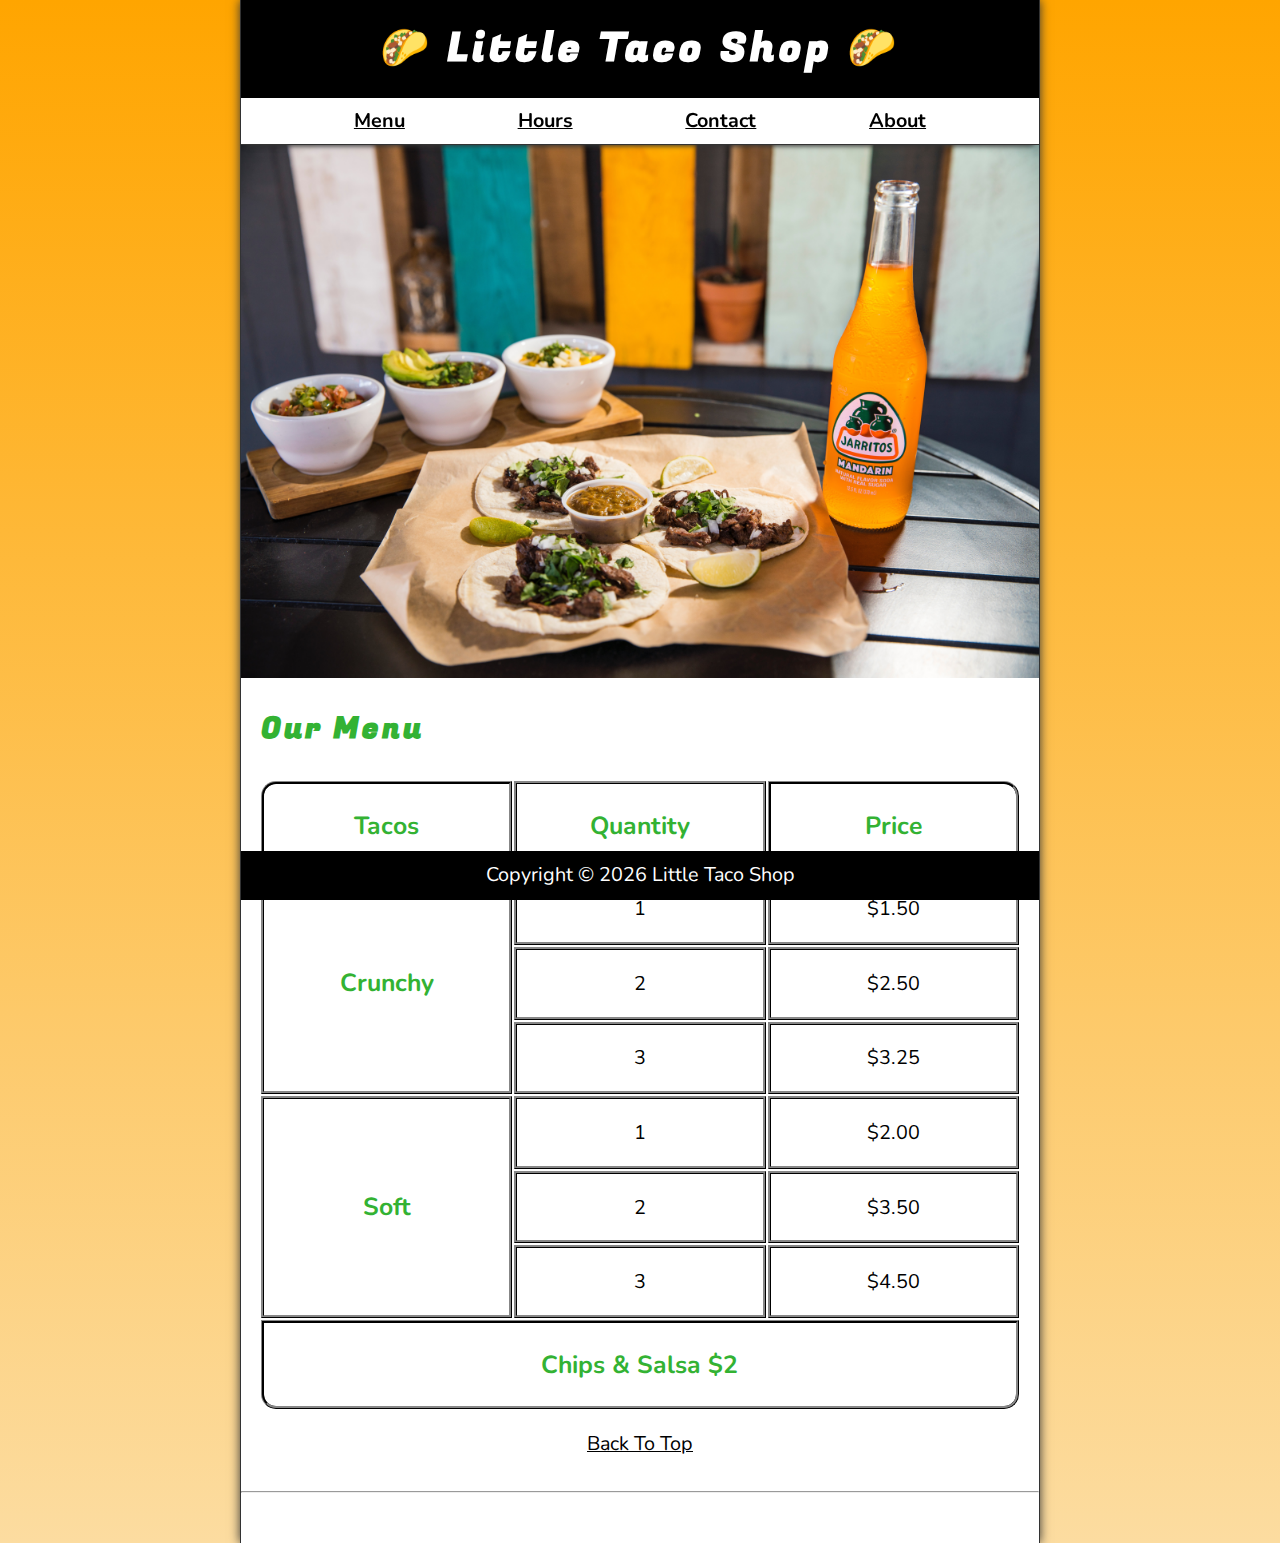
<file: index.html>
<!DOCTYPE html>
<html lang="en">
  <head>
    <meta charset="UTF-8" />
    <meta name="viewport" content="width=device-width, initial-scale=1.0" />
    <meta name="author" content="NSENGIYUMVA CHRISTIAN" />
    <meta
      name="description"
      content="The official website for The Little Taco Shop"
    />
    <title>The Little Taco Shop</title>
    <link rel="icon" href="favicon.ico" type="image/x-icon" />
    <link rel="stylesheet" href="css/style.css" />
    <script src="./main.js" defer></script>
  </head>

  <body>
    <header class="header">
      <h1 class="header__h1">Little Taco Shop</h1>
      <nav class="header__nav">
        <ul class="header__ul">
          <li>
            <a href="#menu">Menu</a>
          </li>
          <li>
            <a href="hours.html">Hours</a>
          </li>
          <li>
            <a href="contact.html">Contact</a>
          </li>
          <li>
            <a href="about.html">About</a>
          </li>
        </ul>
      </nav>
    </header>

    <!-- HERO -->
    <section class="hero">
      <h2 class="hero__h2">Bienvenidos!</h2>
      <figure>
        <img
          src="img/tacos_and_drink_1000x667.png"
          alt="Tacos and a Drink"
          title="We love tacos!"
          width="1000"
          height="667"
        />
        <figcaption class="offscreen">Tacos and a Drink</figcaption>
      </figure>
    </section>

    <main class="main">
      <article id="menu" class="main__article">
        <h2 class="menu__h2">Our Menu</h2>
        <table class="menu__container">
          <caption class="offscreen">
            Our Tacos
          </caption>
          <thead>
            <tr>
              <th class="menu__header" scope="col">Tacos</th>
              <th class="menu__header" scope="col">Quantity</th>
              <th class="menu__header" scope="col">Price</th>
            </tr>
          </thead>
          <tbody>
            <tr>
              <th class="menu__item menu__cr" scope="row" rowspan="3">
                Crunchy
              </th>
              <td class="menu__item">1</td>
              <td class="menu__item">$1.50</td>
            </tr>
            <tr>
              <td class="menu__item">2</td>
              <td class="menu__item">$2.50</td>
            </tr>
            <tr>
              <td class="menu__item">3</td>
              <td class="menu__item">$3.25</td>
            </tr>
            <tr>
              <th class="menu__item menu__sf" scope="row" rowspan="3">Soft</th>
              <td class="menu__item">1</td>
              <td class="menu__item">$2.00</td>
            </tr>
            <tr>
              <td class="menu__item">2</td>
              <td class="menu__item">$3.50</td>
            </tr>
            <tr>
              <td class="menu__item">3</td>
              <td class="menu__item">$4.50</td>
            </tr>
          </tbody>
          <tfoot>
            <tr>
              <td class="menu__item menu__cs" colspan="3">
                Chips &amp; Salsa $2
              </td>
            </tr>
          </tfoot>
        </table>

        <p class="center">
          <a href="#">Back To Top</a>
        </p>
      </article>
    </main>
    <hr />
    <footer class="footer">
      <p>
        <span class="nowrap">Copyright &copy; <time id="year"></time> </span>
        <span class="nowrap">Little Taco Shop</span>
      </p>
    </footer>
  </body>
</html>
</file>
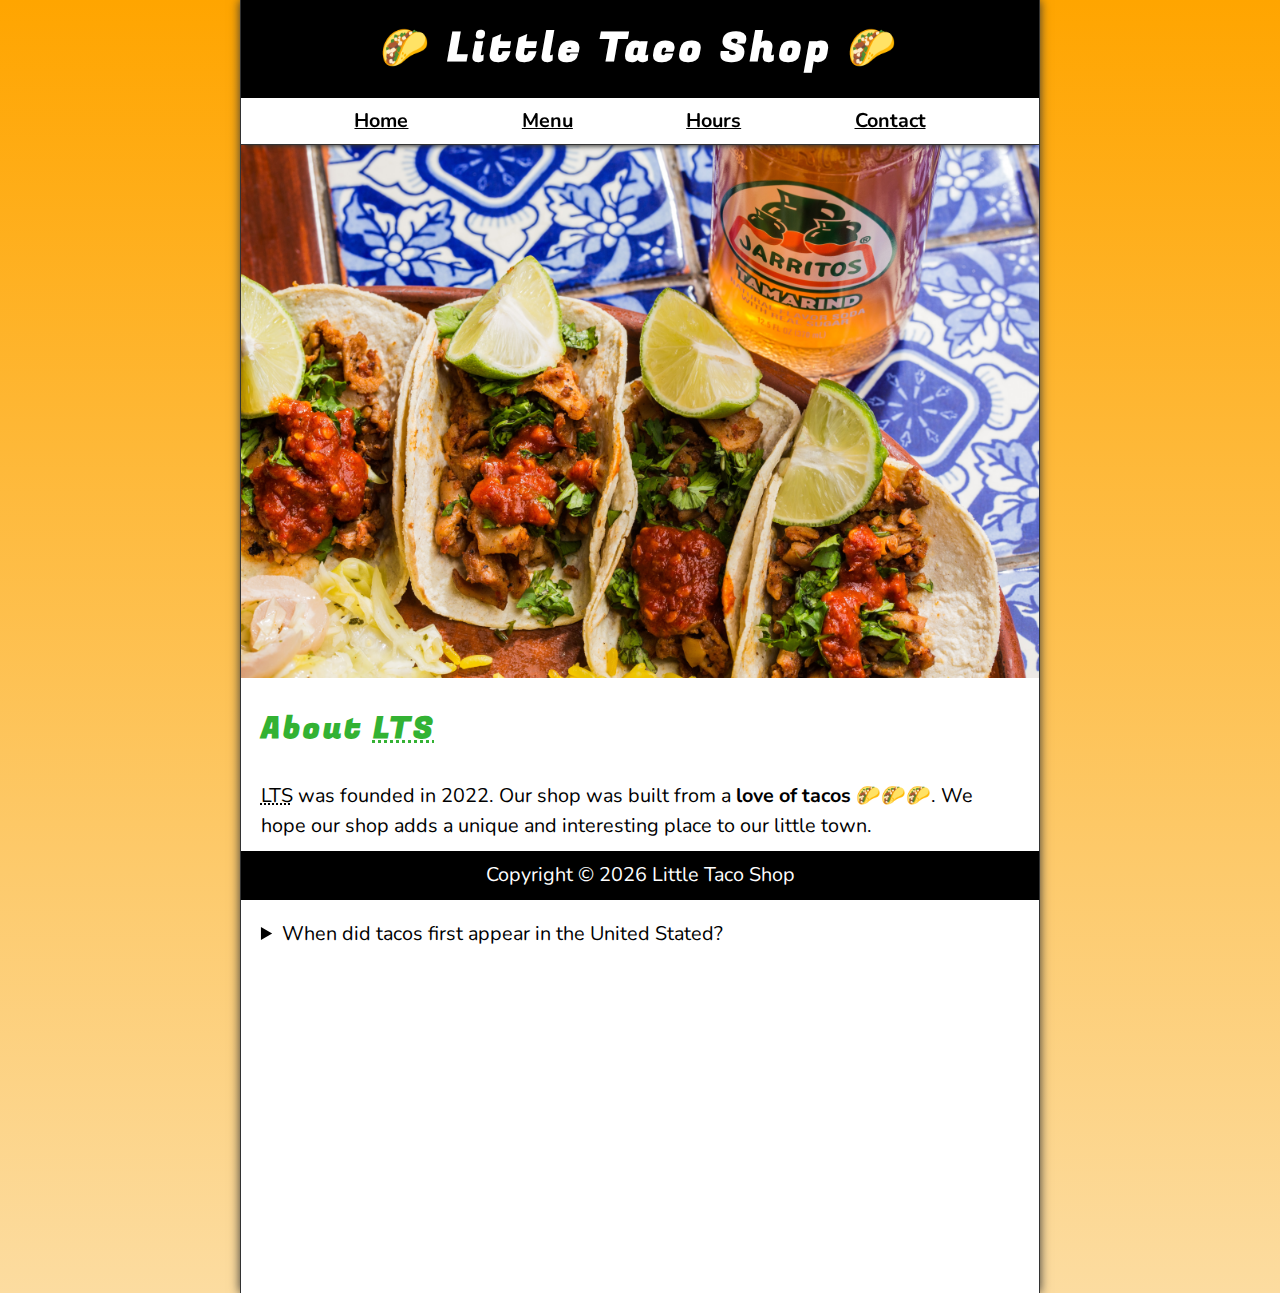
<file: about.html>
<!DOCTYPE html>
<html lang="en">
  <head>
    <meta charset="UTF-8" />
    <meta name="viewport" content="width=device-width, initial-scale=1.0" />
    <meta name="author" content="NSENGIYUMVA CHRISTIAN" />
    <meta name="description" content="about for little taco shop" />
    <title>About LTS</title>
    <link rel="icon" href="favicon.ico" type="image/x-icon" />
    <link rel="stylesheet" href="css/style.css" />
    <script src="./main.js" defer></script>
  </head>
  <body>
    <header class="header">
      <h1 class="header__h1">Little Taco Shop</h1>
      <nav class="header__nav">
        <ul class="header__ul">
          <li>
            <a href="index.html">Home</a>
          </li>
          <li>
            <a href="index.html#menu">Menu</a>
          </li>
          <li>
            <a href="hours.html">Hours</a>
          </li>
          <li>
            <a href="contact.html">Contact</a>
          </li>
        </ul>
      </nav>
    </header>

    <!-- HERO -->
    <section class="hero">
      <figure>
        <img
          src="img/tacos_delicioso_1000x667.png"
          alt="Tacos delicioso"
          title="We love tacos!"
          width="1000"
          height="667"
        />
        <figcaption class="offscreen">try this delicious tacos</figcaption>
      </figure>
    </section>

    <main class="main">
      <article id="about" class="main__article about">
        <h2>About <abbr title="The Little Taco Shop">LTS</abbr></h2>
        <p>
          <abbr title="The Little Taco Shop">LTS</abbr> was founded in
          <time datetime="2022">2022</time>. Our shop was built from a
          <strong>love of tacos</strong> 🌮🌮🌮. We hope our shop adds a unique
          and interesting place to our little town.
        </p>
        <aside class="about__trivia">
          <h3>Taco Trivia</h3>
          <details>
            <summary>When did tacos first appear in the United Stated?</summary>
            <p class="about__trivia-answer">
              Jeffrey M. Pilcher, taco historian and professor of history at the
              University of Minnesota, says the earliest mention of tacos in the
              United States are in a newspaper from
              <time datetime="1905">1905</time>. (Source:
              <cite
                ><a
                  href="https://www.smithsonianmag.com/arts-culture/where-did-the-taco-come-from-81228162/"
                  target="_blank"
                  >Smithsonian Magazine</a
                ></cite
              >)
            </p>
          </details>
        </aside>
      </article>
    </main>

    <footer class="footer">
      <p>
        <span class="nowrap">Copyright &copy; <time id="year"></time></span>
        <span class="nowrap">Little Taco Shop</span>
      </p>
    </footer>
  </body>
</html>
</file>
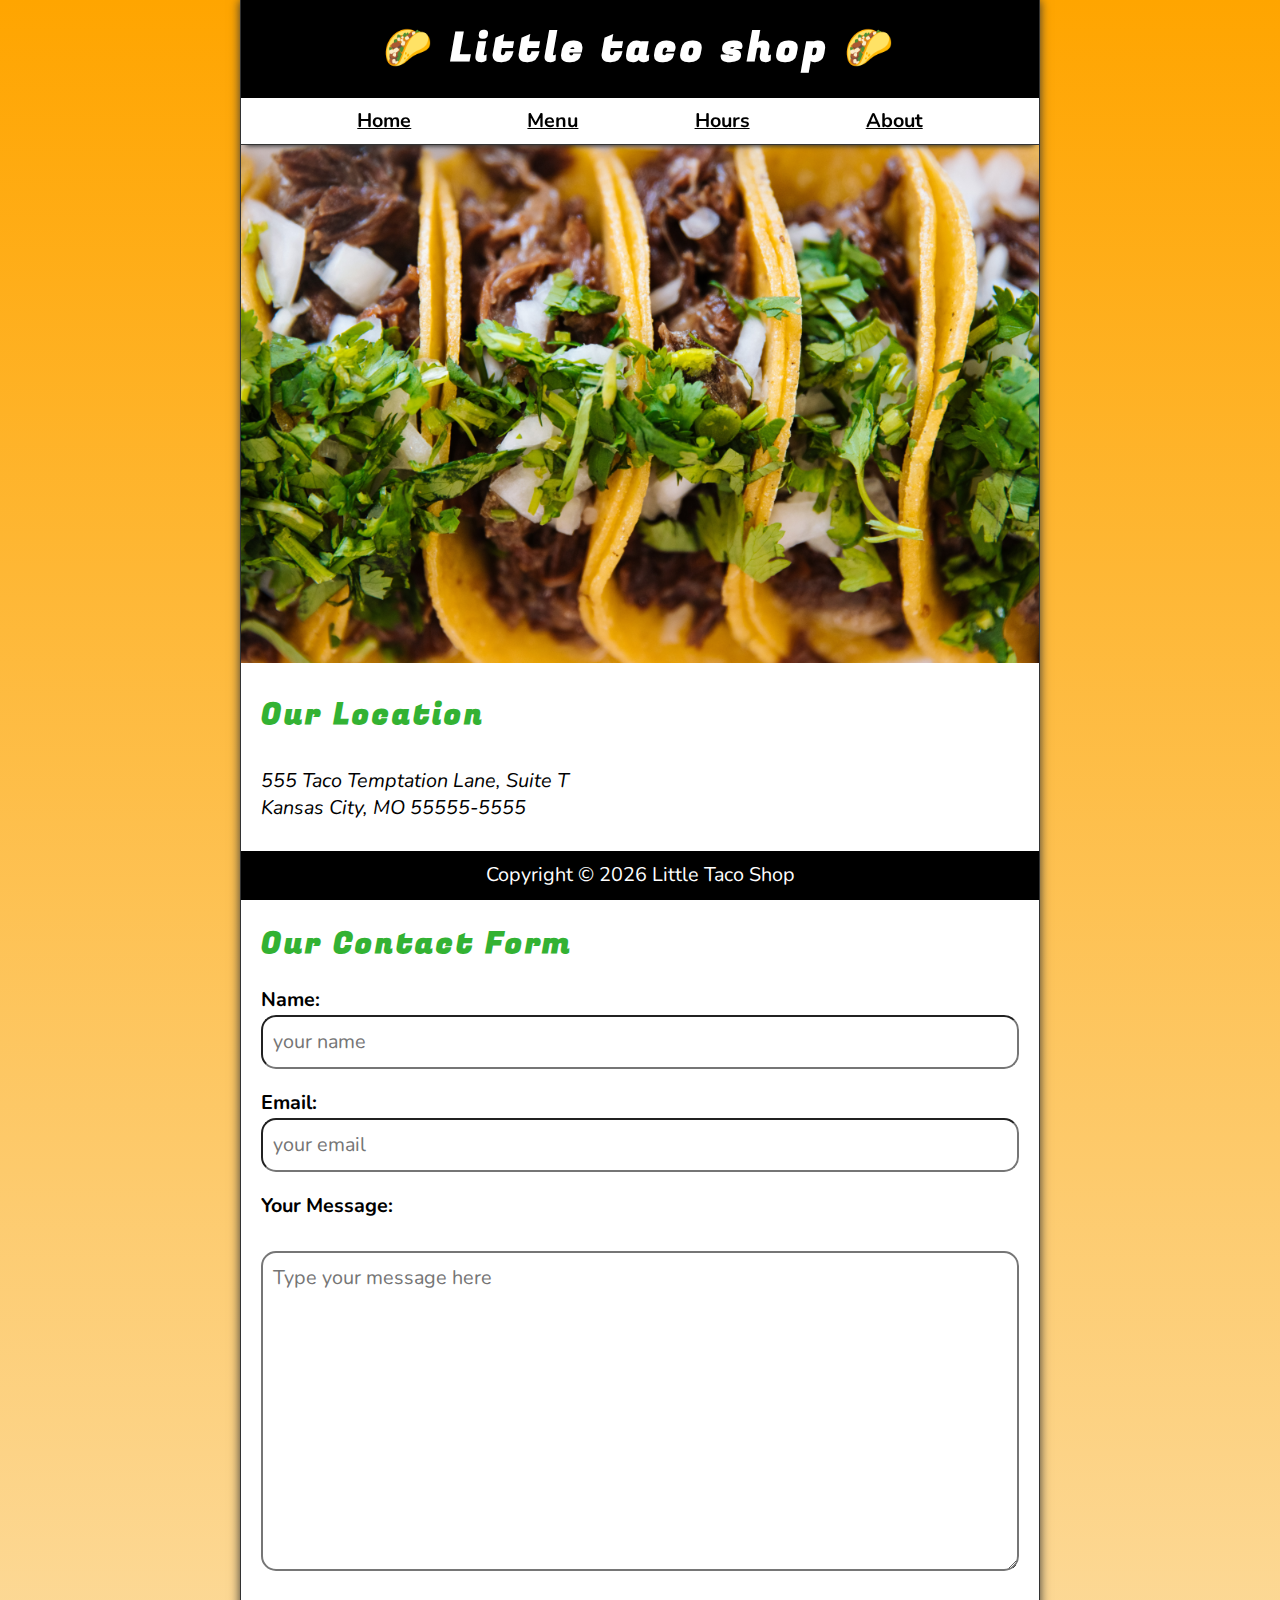
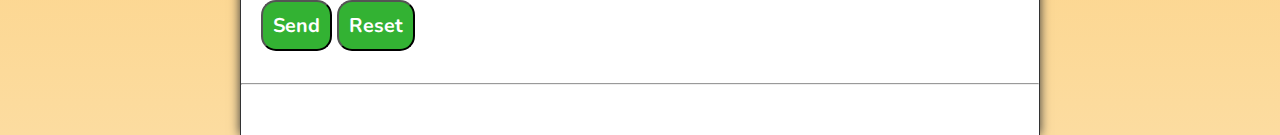
<file: contact.html>
<!DOCTYPE html>
<html lang="en">
  <head>
    <meta charset="UTF-8" />
    <meta name="viewport" content="width=device-width, initial-scale=1.0" />
    <meta name="author" content="Dave Gray" />
    <meta
      name="description"
      content="Contact information for The Little Taco Shop"
    />
    <title>Contact Us - LTS</title>
    <link rel="icon" href="favicon.ico" type="image/x-icon" />
    <link rel="stylesheet" href="css/style.css" />
    <script src="./main.js" defer></script>
  </head>

  <body>
    <header class="header">
      <h1 class="header__h1">Little taco shop</h1>
      <nav class="header__nav">
        <ul class="header__ul">
          <li>
            <a href="index.html">Home</a>
          </li>
          <li>
            <a href="index.html#menu">Menu</a>
          </li>
          <li>
            <a href="hours.html">Hours</a>
          </li>
          <li>
            <a href="about.html">About </a>
          </li>
        </ul>
      </nav>
    </header>

    <section class="hero">
      <figure>
        <img
          src="img/tacos_close_up_1000x649.png"
          alt="Little Taco Shop Tacos"
          title="Tacos ready to eat!"
          width="1000"
          height="649"
        />
        <figcaption class="offscreen">Little Taco Shop Tacos</figcaption>
      </figure>
    </section>

    <main class="main">
      <article class="main__article">
        <h2>Our Location</h2>
        <address>
          555 Taco Temptation Lane, Suite T<br />
          Kansas City, MO 55555-5555
          <br /><br />
          Phone: <a href="tel:+5555555555">555-555-5555</a>
        </address>
      </article>
      <hr />
      <article class="main__article contact">
        <h2 class="contact__h2">Our Contact Form</h2>

        <form
          action="https://httpbin.org/get"
          method="get"
          class="contact__form"
        >
          <fieldset class="contact__fieldset">
            <legend class="offscreen">Send Us A Message</legend>
            <p class="contact__p">
              <label class="contact__label" for="name">Name:</label>
              <input
                class="contact__input"
                type="text"
                name="name"
                id="name"
                placeholder="your name"
                required
              />
            </p>
            <p class="contact__p">
              <label class="contact__label" for="email">Email:</label>
              <input
                class="contact__input"
                type="email"
                name="email"
                id="email"
                placeholder="your email"
                required
              />
            </p>
            <p class="contact__p">
              <label class="contact__label" for="message">Your Message:</label>
              <br />
              <textarea
                class="contact__textarea"
                name="message"
                id="message"
                cols="30"
                rows="10"
                placeholder="Type your message here"
              ></textarea>
            </p>
          </fieldset>
          <button class="contact__btn" type="submit">Send</button>
          <button class="contact__btn" type="reset">Reset</button>
        </form>
      </article>
    </main>
    <hr />
    <footer class="footer">
      <p>
        <span class="nowrap">Copyright &copy; <time id="year"></time></span>
        <span class="nowrap">Little Taco Shop</span>
      </p>
    </footer>
  </body>
</html>
</file>
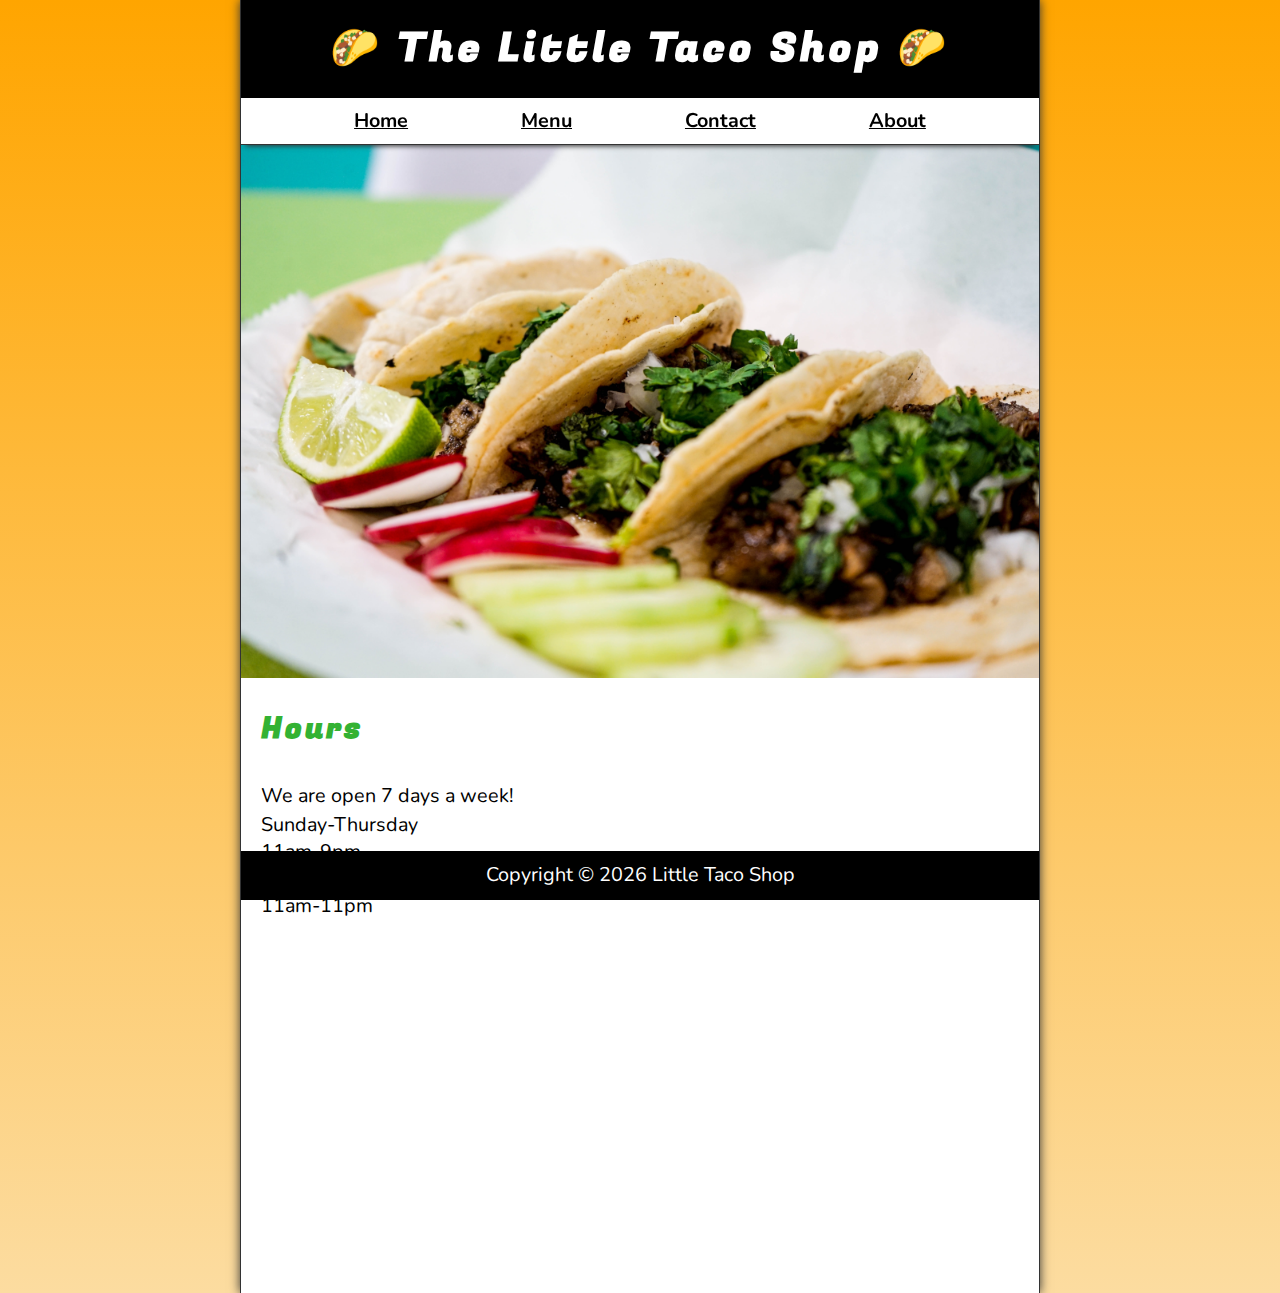
<file: hours.html>
<!DOCTYPE html>
<html lang="en">
  <head>
    <meta charset="UTF-8" />
    <meta name="viewport" content="width=device-width, initial-scale=1.0" />
    <meta name="author" content="Dave Gray" />
    <meta name="description" content="Store Hours for The Little Taco Shop" />
    <title>LTS Hours</title>
    <link rel="icon" href="favicon.ico" type="image/x-icon" />
    <link rel="stylesheet" href="css/style.css" />
    <script src="./main.js" defer></script>
  </head>

  <body>
    <header class="header">
      <h1 class="header__h1">The Little Taco Shop</h1>
      <nav class="header__nav">
        <ul class="header__ul">
          <li>
            <a href="index.html">Home</a>
          </li>
          <li>
            <a href="index.html#menu">Menu</a>
          </li>
          <li>
            <a href="contact.html">Contact</a>
          </li>
          <li>
            <a href="about.html">About </a>
          </li>
        </ul>
      </nav>
    </header>

    <section class="hero">
      <figure>
        <img
          src="img/tacos_tray_1000x667.png"
          alt="A Tray of Tasty Tacos"
          title="We love trays of tacos!"
          width="1000"
          height="667"
        />
        <figcaption class="offscreen">A Tray of Tasty Tacos</figcaption>
      </figure>
    </section>

    <main class="main">
      <article class="main__article">
        <h2>Hours</h2>
        <p>We are open 7 days a week!</p>
        <dl>
          <dt>Sunday-Thursday</dt>
          <dd>11am-9pm</dd>
          <dt>Friday-Saturday</dt>
          <dd>11am-11pm</dd>
        </dl>
      </article>
    </main>

    <footer class="footer">
      <p>
        <span class="nowrap">Copyright &copy; <time id="year"></time></span>
        <span class="nowrap">Little Taco Shop</span>
      </p>
    </footer>
  </body>
</html>
</file>
<file: css/style.css>
@import url('https://fonts.googleapis.com/css2?family=Fugaz+One&family=Nunito&display=swap');

/* || RESET */
*,
*::after,
*::before{
    margin:0;
    padding:0;
    box-sizing: border-box;
}

img {
    display:block;
    max-width: 100%;
    height:auto;
}

input, button,textarea {
    font:inherit;
}

/* || VARIABLES */
:root {
    /* Fonts */
    --FF:"Nunito",sans-serif;
    --FF-HEADINGS:"Fugaz one",cursive;
    --FS: clamp(1rem,2.2vh,1.5rem);

    /* COLORS */
    --BGCOLOR:orange;
    --BGCOLOR-FADE: rgb(252,220,160);
    --BGIMAGE: linear-gradient(to bottom,var(--BGCOLOR),var(--BGCOLOR-FADE));
    --BODY-BGCOLOR:#fff;
    --FONT-COLOR:#000;
    --BORDER-COLOR:#333;
    --HIGHLIGHT-COLOR:rgb(51,178,51);
    --LINK-COLOR:#000;
    --LINK-HOVER:hsla(0, 0%, 0%, 0.6);
    --LINK-ACTIVE: orange;
    ---HEADER-BGCOLOR:#000;
    ---HEADER-COLOR: #fff;
    --NAV-BGCOLOR:#fff;
    --HERO-BGCOLOR:rgba(51,178,51,0.75);
    --HERO-COLOR:#fff;
    ---BUTTON-COLOR:white;

    /* BORDERS */
    --BORDERS: 1px solid var(--BORDER-COLOR);

    /* standard padding */
    --PADDING-TB: 0.5em;
    --PADDING-SIDE:2.5%;

    /* STANDARD MARGIN */
    --MARGIN: clamp(1em,2.5vh,1.5em) 0;

}

/* DARK MODE */
/* @media (prefers-color-scheme:dark){
    :root {
        --BGCOLOR:#000;
        --BGCOLOR-FADE:gray;
        --HEADER-COLOR:whitesmoke;
        --NAV-BGCOLOR:rgb(20,20,20);
        --HERO-COLOR:#333;
        --BODY-BGCOLOR:#333;
        --FONT-COLOR:whitesmoke;
        --HIGHLIGHT-COLOR:whitesmoke;
        --BORDER-COLOR:whitesmoke;
        --LINK-COLOR:whitesmoke;
        --LINK-HOVER:orange;
        --LINK-ACTIVE:rgb(252,200,103);
        ---BUTTON-COLOR:#000;


    }
} */

/* || UTILITY CLASSES */
.offscreen {
    position:absolute;
    left:-10000px;
}

.nowrap {
    white-space: nowrap;
}

.center {
    text-align:center;
}

/* || GENERAL STYLES */
html {
    scroll-behavior: smooth;
    font-size:var(--FS);
    font-family: var(--FF);
    background-color: var(--BGCOLOR);
    background-image:var(--BGIMAGE)
}


body {
    background-color:var(--BODY-BGCOLOR);
    color:var(--FONT-COLOR);
    min-height:100vh;
    max-width:800px;
    margin: 0 auto;
    border-left: var(--BORDERS);
    border-right: var(--BORDERS);
    box-shadow:0 0 10px var(--BORDER-COLOR);

}

h1,h2,h3 {
    font-family: var(--FF-HEADINGS);
    letter-spacing: 0.1em;
}

h2,h3 {
    margin-bottom:1em;
    color:var(--HIGHLIGHT-COLOR);
}

p {
    line-height: 1.5;
}

a:any-link {
    color: var(--LINK-COLOR);
}
a:hover, a:focus-visible {
    color: var(--LINK-HOVER);
}
a:active {
    color: var(--LINK-ACTIVE);
}




/* || HEADER */
.header {
    position: sticky;
    top:0;
    z-index:1;
}

.header__h1{
    text-align:center;
    background-color: var(---HEADER-BGCOLOR);
    COLOR:VAR(---HEADER-COLOR);
    padding: var(--PADDING-TB) var(--PADDING-SIDE);
}
 
.header__nav {
    background-color: var(--NAV-BGCOLOR);
    border-bottom: var(--BORDERS);
    font-weight:bold;
    box-shadow: 0 6px 5px -5px var(--BORDER-COLOR);
}

.header__ul {
    padding:var(--PADDING-TB) var(--PADDING-SIDE);
    list-style-type: none;
    display:flex;
    justify-content: space-evenly;
    gap:1rem;
}

/* || HERO */
.hero {
    position: relative;
}

.hero__h2{
    background-color: var(--HERO-BGCOLOR);
    color: var(--HERO-COLOR);
    padding: 0.25em 0.5em;
    letter-spacing: 0.1rem;
    text-shadow: 2px 2px 5px var(--BORDER-COLOR);
    position:absolute;
    top:-100px;
    left:20px;
    animation: showWelcome 0.5s ease-in-out 1s forwards;
}

/* welcoming animation */
@keyframes showWelcome {
    0%{
        top:-20px;
        transform:skew(0deg,-5deg) scaleY(0);
    }
     
    80% {
    top:30px;
    transform:skew(10deg,-5deg) scaleY(1.2);
    }

    100%{
        top:20px;
        transform:skew(-10deg,-5deg) scaleY(1)
    }
}

/* || FOOTER */
.footer {
    position: sticky;
    bottom:0;
    background-color: var(---HEADER-BGCOLOR);
    color: var(--HERO-COLOR);
    padding: var(--PADDING-TB) var(--PADDING-SIDE);
    text-align: center;
}


/* || MAIN */
.main {
    padding: var(--PADDING-TB) var(--PADDING-SIDE);
}

.main__article {
    scroll-margin-top: 6.5rem;
    margin: var(--MARGIN);
}

.main__article:first-child {
    margin-top:1em;
}
.main__article:last-child {
    min-height:calc(100vh - 20rem);
}

/* || ABOUT */
.about__trivia{
    margin: var(--MARGIN);
}
.about__trivia-answer{
    margin-top:1em;
}

/* || CONTACT */
.contact__h2{
    margin:0;
}

.contact__fieldset {
    border:none;
}

.contact__p {
    margin: 1em 0;
}

.contact__label {
    display:block;
    font-weight:bold;
}

.contact__input,.contact__textarea {
    padding:0.5em;
    border-radius:15px;
    border-width:2px;
    width:100%;
}

.contact__btn {
    padding:0.5em;
    border-radius:15px;
    background-color: var(--HIGHLIGHT-COLOR);
    color: var(---BUTTON-COLOR);
    font-weight:bold;
}

/* || MENU */
thead, tbody, tfoot, tr {
    display:contents; 
}
.menu__container{
    display:grid;
    grid-template-columns: repeat(3,1fr);
    grid-template-areas: 
    "hd1 hd2 hd3"
    "cr cr1 cr1p"
    "cr cr2 cr2p"
    "cr cr2 cr3p"
    "sf sf1 sf1p"
    "sf sf2 sf2p"
    "sf sf3 sf3p"
    "cs cs cs"
    ;
    gap:0.1em;
    margin-bottom:1em;
}

.menu__cr{
    grid-area: cr;
}
.menu__sf{
    grid-area:sf;
}
.menu__cs{
    grid-area:cs;
}

.menu__cr, .menu__sf, .menu__cs , .menu__header{
    color:var(--HIGHLIGHT-COLOR);
    font-weight: bold;
    height: 100%;
    display: grid;
    place-content: center;
}

.menu__header, .menu__item {
width:100%;
padding:1em;
border: medium ridge var(--BORDER-COLOR);
}

.menu__item {
    display:grid;
    place-content:center;
}
thead th:first-child {
    border-top-left-radius: 15px;
}
thead th:last-child {
    border-top-right-radius: 15px;
}

tfoot td {
    border-bottom-left-radius: 15px;
}
tfoot td {
    border-bottom-right-radius: 15px;
}

@media screen and (min-width:576px) {
    .header__h1::before {
        content: '🌮 '
    }
    .header__h1::after {
        content: ' 🌮'
    }
    .menu__header,
    .menu__cr,
    .menu__sf,
    .menu__cs{
        font-size:125%
    }
}
</file>
